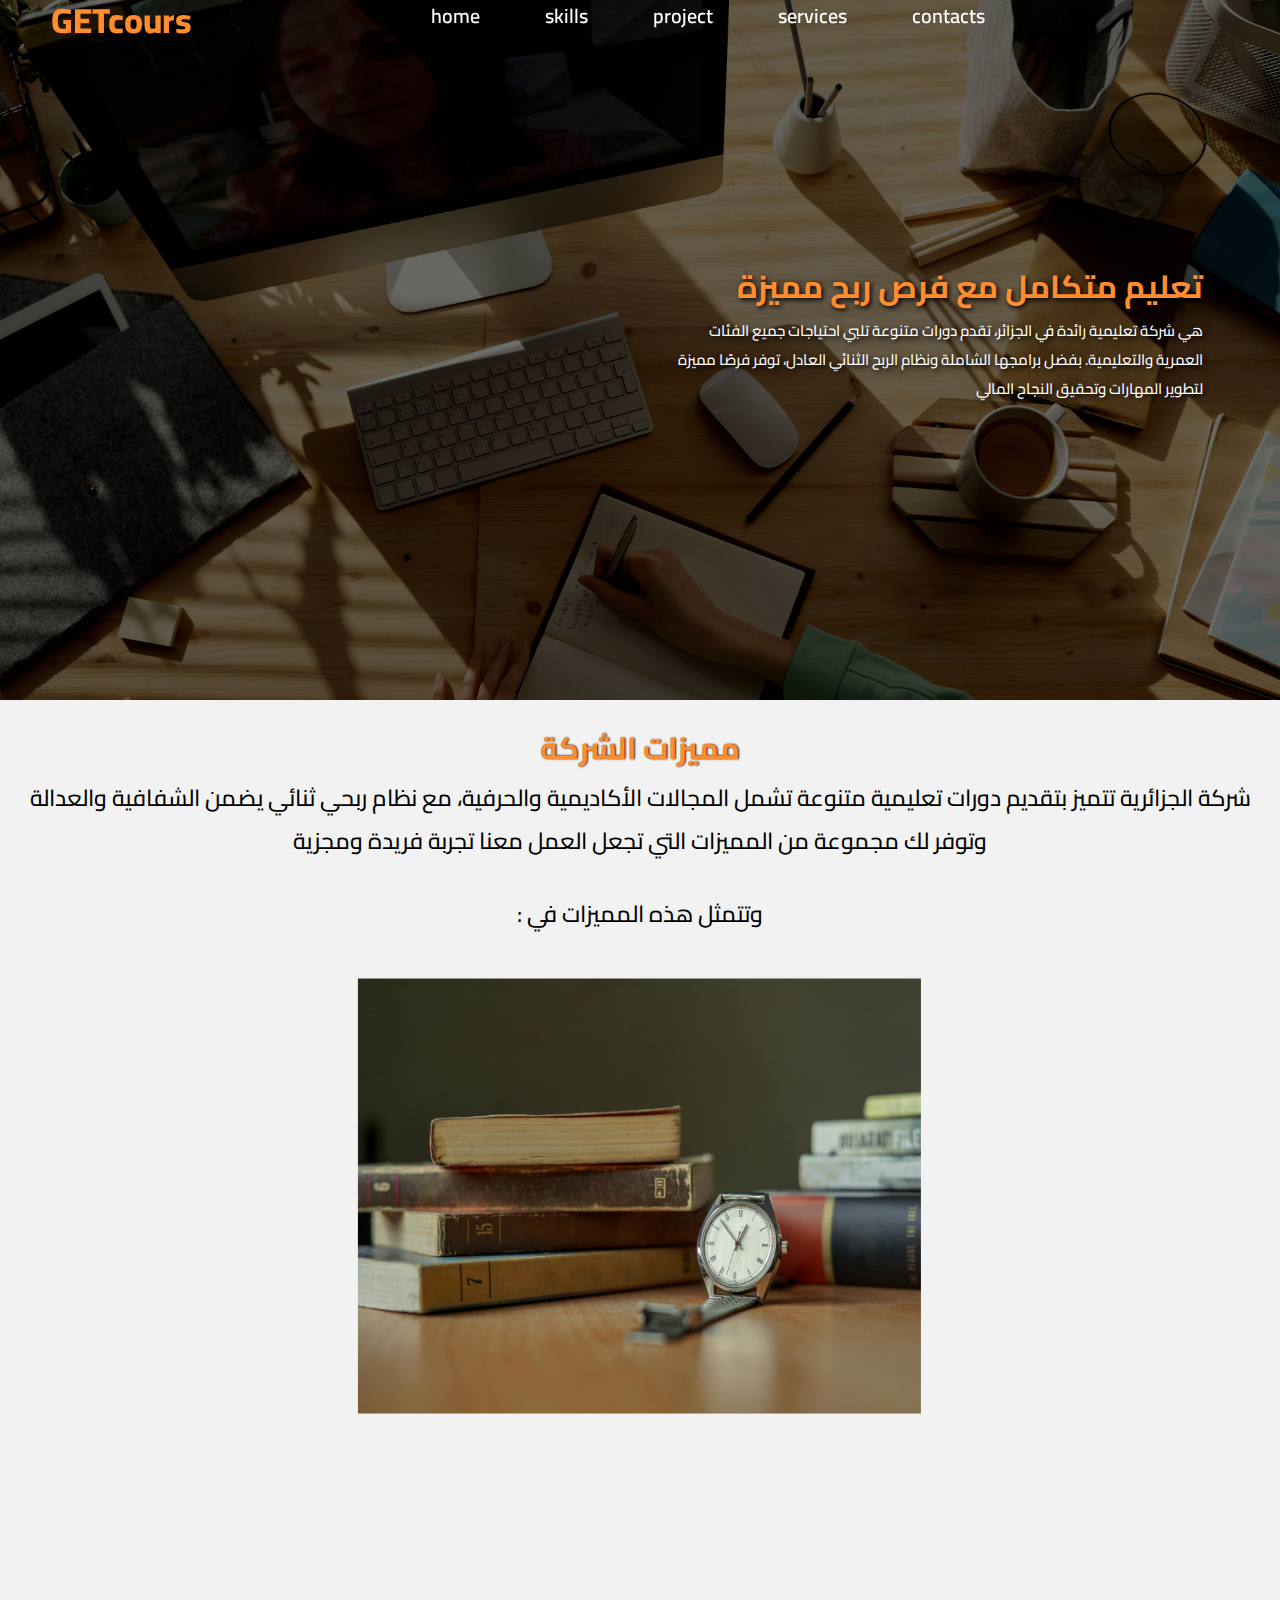
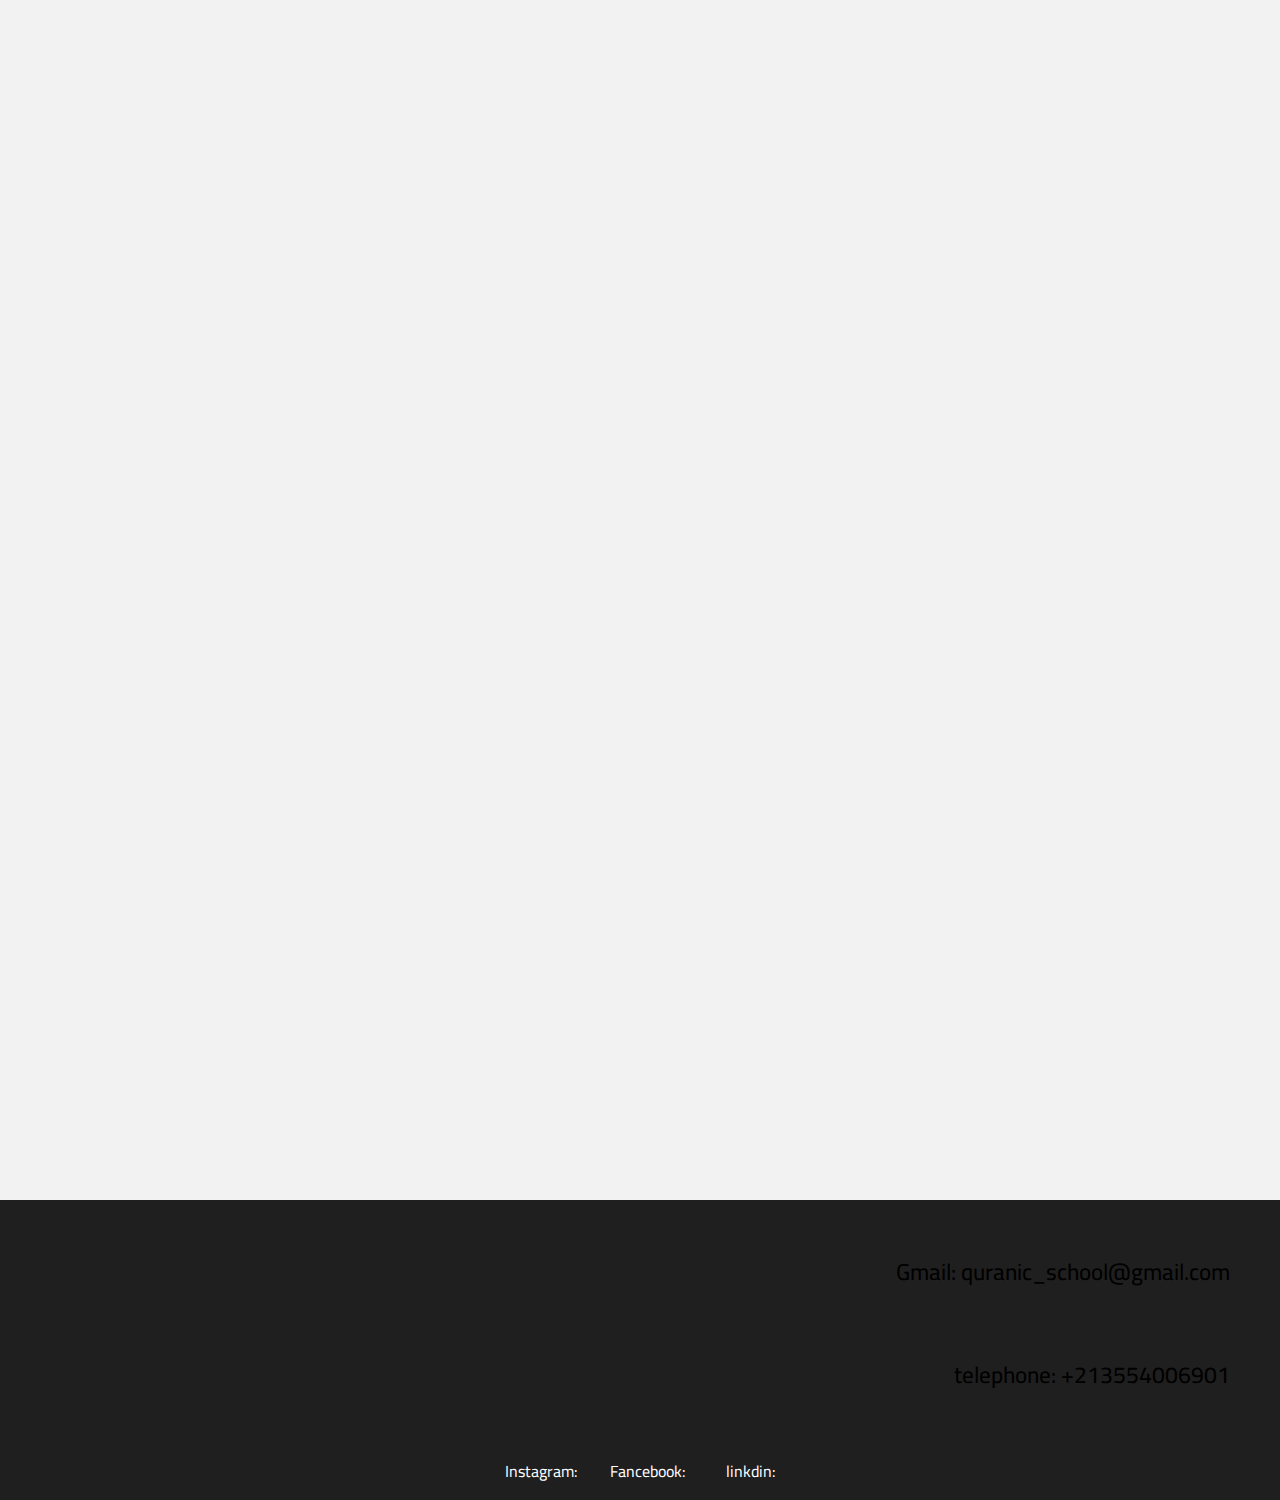
<file: momyzat.html>
<!DOCTYPE html>
<html lang="en">
<head>
    <meta charset="UTF-8">
    <meta name="viewport" content="width=device-width, initial-scale=1.0">
    <title>GETcours</title>
    <link rel="stylesheet" href="momyzat.css">
    <link rel="stylesheet" href="https://unpkg.com/boxicons@latest/css/boxicons.min.css">

    <link rel="preconnect" href="https://fonts.googleapis.com">
    <link rel="preconnect" href="https://fonts.gstatic.com" crossorigin>
    <link href="https://fonts.googleapis.com/css2?family=Cairo:wght@200..1000&display=swap" rel="stylesheet">

</head>
<body>
    <header>
    <a href="#" class="logo"><!--<img src="img/logo.png" alt="logo">-->GETcours</a>

    <ul class="navlist">
        <li><a href="#">home</a></li>
        <li><a href="#momyzat">skills</a></li>
        <li><a href="#project">project</a></li>
        <li><a href="#">services</a></li>
        <li><a href="#con">contacts</a></li>
    </ul>
    <div class="nav-right">
        <!--<a href="#" class="btn">Book now</a>-->
        <div class="bx bx-menu" id="menu-icon"></div>

    </div>
</header>

    
</div>
<section>
    <div class="home_pic">
        <h1>تعليم متكامل مع فرص ربح مميزة
        </h1><p> هي شركة تعليمية رائدة في الجزائر، تقدم دورات متنوعة تلبي احتياجات جميع الفئات العمرية والتعليمية. بفضل برامجها الشاملة ونظام الربح الثنائي العادل، توفر فرصًا مميزة لتطوير المهارات وتحقيق النجاح المالي</p></div>
    <!--
    <p>
        hi

    </p>
    <h1> wiiiii</h1>
    -->
    
<footer>
    <h1 class="anwan">مميزات الشركة</h1>
    <p class="parg">شركة الجزائرية تتميز بتقديم دورات تعليمية متنوعة تشمل المجالات الأكاديمية والحرفية، مع نظام ربحي ثنائي يضمن الشفافية والعدالة وتوفر لك مجموعة من المميزات التي تجعل العمل معنا تجربة فريدة ومجزية</p>
    <br>
    <p class="parg">: وتتمثل هذه المميزات في </p>
    <img src="pexels-yogendras31-7883987.jpg" alt="" class="img1">
   <!-- <h1>مقدمة</h1>-->
    <!--
    <div class="cart m9dma">
        <br><br>
        <p>شركة New Vision تعد منارة التميز في مجال التعليم في الجزائر، حيث تقدم فرصة فريدة لتطوير الذات وتحقيق النجاح المالي. تجمع New Vision بين التعليم والفرص الاقتصادية من خلال مجموعة واسعة من الدورات الأكاديمية والحرفية. مع دعم فريق متخصص ذي خبرة واسعة، ستتمكن من تحويل طموحاتك إلى واقع ملموس. انضم إلينا اليوم وابدأ رحلة النجاح والتميز، ولا تفوت الفرصة لتحقيق أهدافك التعليمية والمالية.</p>
        
    </div>
    -->
        

</footer>
<div>
   
        <div class="contact">
        <p>Gmail: quranic_school@gmail.com</p>
        <br><br>
        <p>telephone: +213554006901</p>
        <br><br>
        <pre>Instagram:        Fancebook:          linkdin:</pre>
        </div>
        
   
</div>

</section>

    
</body>
<script type="text/javascript">
    let menu = document.querySelector('#menu-icon');
    let navlist = document.querySelector('.navlist');
    let navLinks = document.querySelectorAll('.navlist a');

    menu.onclick = () => {
        menu.classList.toggle('bx-x');
        navlist.classList.toggle('open');
    }

    navLinks.forEach(link => {
        link.onclick = () => {
            if (navlist.classList.contains('open')) {
                menu.classList.remove('bx-x');
                navlist.classList.remove('open');
            }
        }
    });



    window.addEventListener('scroll', function() {
    const header = document.querySelector('header');
    const logo = document.querySelector('.logo');
    if (window.scrollY > 600) {
        header.classList.add('header-blue');
        logo.classList.add('logo-blue');
    } else {
        header.classList.remove('header-blue');
        logo.classList.remove('logo-blue');
    }
});

</script>
</html>
</file>
<file: momyzat.css>
*{
    padding: 0;
    margin: 0;
    box-sizing: border-box;
    text-decoration: none;
    list-style: none;
   /* font-family: Serif;*/
    
    
   /* font-family: system-ui, -apple-system, BlinkMacSystemFont, 'Segoe UI', Roboto, Oxygen, Ubuntu, Cantarell, 'Open Sans', 'Helvetica Neue', sans-serif;*/
   font-family: "Cairo", sans-serif;
  font-optical-sizing: auto;
  
  font-style: normal;
  font-variation-settings:
    "slnt" 0;    
    /*--------------لخط --------------*/
    scroll-behavior: smooth;
    
}
body {
    /*background-color: rgb(255, 255, 255);*/
    /*
    
    background-size: cover;      
    background-repeat: no-repeat;
    background-position: center; 
    background-attachment: fixed; 
    */
}

/* Existing header styles */
header {
    position: fixed;
    width: 100%;
    height: 30px;
    top: 0;
    right: 0;
    z-index: 1000;
    padding: 35px 8%;
    display: flex;
    align-items: center;
    justify-content: space-between;
    transition: background-color 0.3s ease; /* Smooth transition for background color */
    background-color: rgba(128, 128, 128, 0); /* Initial background color */
}

/* Class for blue background when scrolled */
.header-blue {
    background-color:rgba(128, 128, 128, 0.555); /* Blue background color */
}

header.scrolled {
    background-color: black; /* Change background color when scrolled */
}

/*------scroll ------*/
::-webkit-scrollbar{
    width: 4px;

}
::-webkit-scrollbar-track{
    background-color: rgb(20, 8, 48);
}
::-webkit-scrollbar-thumb{
    border-radius: 10px;
    background: linear-gradient(rgb(255, 48, 255), rgb(0, 183, 255));
}
/*-----end scroll----*/


.logo{
    display: flex;
    align-items: center;
    font-size: 35px;
    font-weight: 800;
    
    background:rgb(255, 141, 47);
    /*background: linear-gradient(rgba(255, 255, 255, 0.966), rgb(15, 15, 15));*/
    -webkit-background-clip: text;
    -webkit-text-fill-color: transparent;
    background-clip: text;

}
.logo-blue{
    background: rgb(39, 39, 39);
    -webkit-background-clip: text;
    -webkit-text-fill-color: transparent;
    background-clip: text;

}
.logo img{
    width: 50px;
    height: auto;

}
.navlist{
    display: flex;
}
.navlist a{
    
    display: inline-block;
    margin: 0px 35px 10px 30px;
    color: #ffffff;
    font-size: 20px;
    font-weight: 600;
    transition: all .50s ease;
}
.navlist a:hover{
    text-shadow: 3px 3px 3px rgb(23, 5, 53) ;
}
.nav-right{
    display: flex;
    align-items: center;
}

#menu-icon{
    font-size: 34px;
    color: #fff;
    z-index: 10001;
    cursor: pointer;
    display: none;
}

section{
    background-image: url("pexels-julia-m-cameron-4144923-\(1\)edit2.jpg");
        

    background-size: cover;    
    background-repeat: no-repeat;
    /*background-position: center;*/ 
    /*background-attachment: fixed; */

    height: 700px;
    margin: 0px;

}
section h1{
    
    text-align: right;
    color: rgb(112, 34, 3);
    /* text-shadow: 1px 1px 9px  black;*/
}

section p{
    text-align: right;
    font-weight: 500;
    font-size: 23px;
    color: rgb(0, 0, 0);
    /*text-shadow: 1px 1px 9px  black;*/
}
.home_pic{
    height: 700px;
    
    margin-left: 50vw;
    padding: 2vw;
    padding-top: 20vw;
    text-align: right;
    width: 46vw;
    color: rgb(255, 255, 255);
    
    text-shadow: 2px 2px 5px rgb(0, 0, 0);
}

.home_pic p{
    color: rgb(255, 255, 255);
    font-size: 15px;
}
.home_pic h1{
    color: rgb(255, 141, 47);
}

.p_pic{
    width: 40vw;
    color: rgb(255, 255, 255);
    font-size: 20px;
    text-shadow: 2px 2px 5px rgb(0, 0, 0);
}
footer{
    background-color: rgba(235, 235, 235, 0.671);
    
    height: 2100px;
    padding: 20px;
}
.anwan{
    text-align: center;
    color: rgb(255, 141, 47);
    text-shadow: 1px 0px 2px rgb(0, 0, 0);
    font-size: 30px;
   
}
.parg{
    text-align: center;
}
.img1{
  
    width: 44vw;
    height: 34vw;
    /*position: absolute;*/
    
    transform: translate(60%, 10%);
}
.contact{
    padding: 50px;
    height: 300px;
    background-color: #141414f3;
    color: white;
    text-align: center;
    

  }
@media(max-width:1300px){
    header{
        padding: 20px 4%;
    }
}

@media(max-width:1050px){
    .logo{
        font-size: 25px;
    }
    .logo img{
        width: 40px;
        height: auto;
    }
    .navlist a{
        margin: 0 25px;
    }
    .btn{
        padding: 11px 23px;

    }
     
}


@media(max-width:940px){
    #menu-icon{
        display: block;
      }
      .navlist{
        position: absolute;
        top: 0;
        right: -100%;
        width: 100%;
        height: 100vh;
        backdrop-filter: blur(30px);
        display: flex;
        align-items: center;
        flex-direction: column;
        padding-top: 180px;
        transition: all .7 ease;
      }
      .navlist a{
        display: block;
        padding: 0;
        margin: 0px 0px 50px 0px;
        font-size: 1.7rem;
    
      }
      .navlist.open{
        right: 0;
      }
      .home{
        height: 400px;
        background-color: rgb(142, 60, 209);
        display: block;
        
    }
      .home img{
        width: 240px;
        height:240px;
        margin: 10px;
        margin-left: 15vw;
        order: 2;
    }
    
    .homeP{
        text-align: center;
        width: 60%;
        order: 1;
        padding: 40px;
        margin-top: 7vw;
        color: white;
        margin-left: 20vw;

        
    }

      
}
</file>
